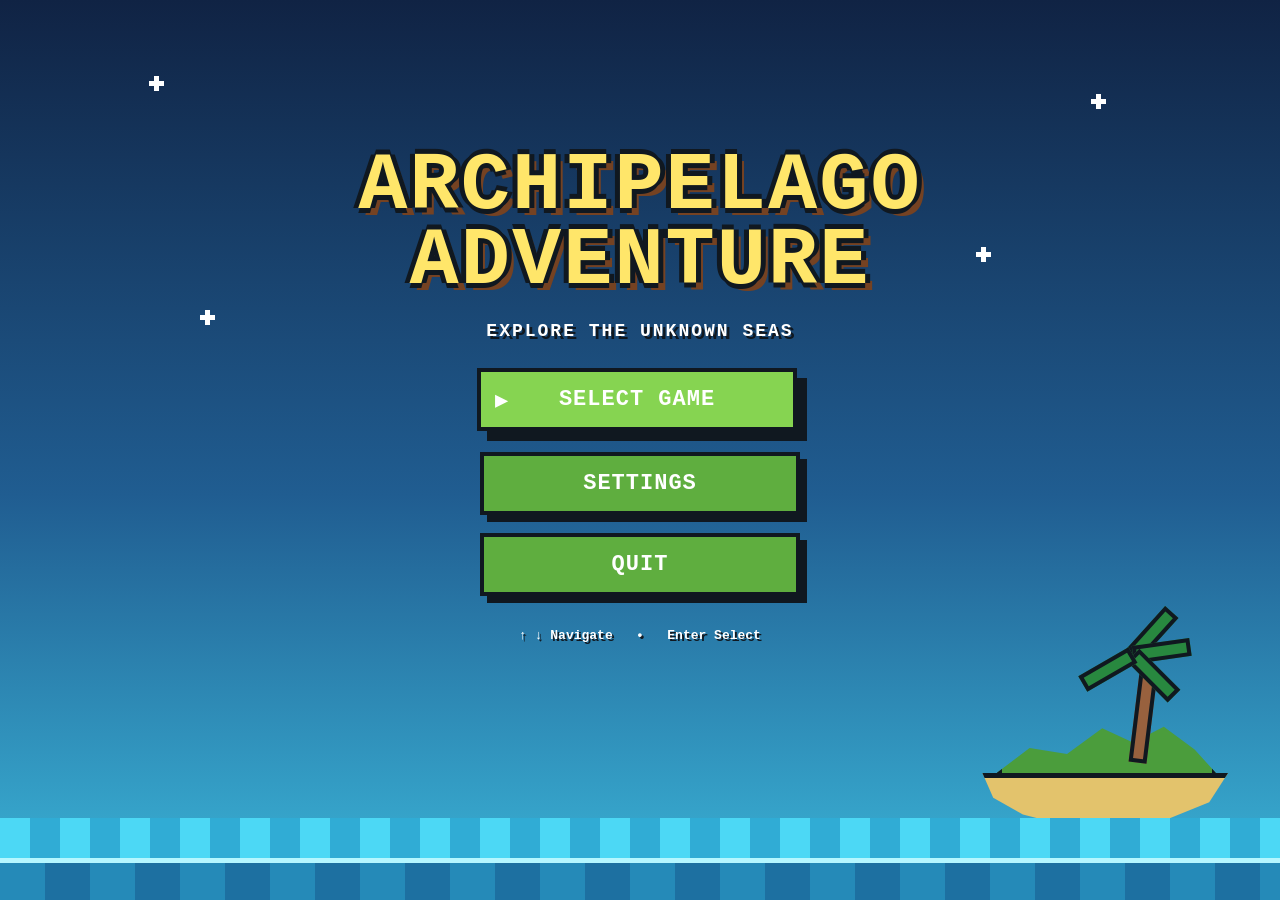
<file: index.html>
<!DOCTYPE html>
<html lang="en">
<head>
    <meta name="theme-color" content="#102344">

<meta
    name="apple-mobile-web-app-capable"
    content="yes"
>

<meta
    name="apple-mobile-web-app-status-bar-style"
    content="black-translucent"
>

<meta
    name="apple-mobile-web-app-title"
    content="Archipelago Adventure"
>
    <meta charset="UTF-8">

    <meta
        name="viewport"
        content="width=device-width, initial-scale=1.0,
        maximum-scale=1.0, user-scalable=no"
    >

    <title>Archipelago Adventure</title>

<link rel="stylesheet" href="css/menu.css">
</head>

<body>
    <main class="game-menu">

        <!-- Decorative stars -->
        <div class="star star-1"></div>
        <div class="star star-2"></div>
        <div class="star star-3"></div>
        <div class="star star-4"></div>
        <div class="star star-5"></div>

        <!-- Clouds -->
        <div class="cloud cloud-1">
            <span></span>
            <span></span>
            <span></span>
        </div>

        <div class="cloud cloud-2">
            <span></span>
            <span></span>
            <span></span>
        </div>

        <!-- Island decoration -->
        <div class="island-decoration">
            <div class="palm-tree">
                <div class="palm-trunk"></div>
                <div class="palm-leaf leaf-1"></div>
                <div class="palm-leaf leaf-2"></div>
                <div class="palm-leaf leaf-3"></div>
                <div class="palm-leaf leaf-4"></div>
            </div>

            <div class="island-grass"></div>
            <div class="island-sand"></div>
        </div>

        <!-- Main menu -->
        <section class="menu-content">
            <header class="title-area">
                <h1 class="game-title">
                    <span>Archipelago</span>
                    <span>Adventure</span>
                </h1>

                <p class="subtitle">
                    Explore the unknown seas
                </p>
            </header>

            <nav class="menu-buttons" aria-label="Main menu">
                <button
                    type="button"
                    class="menu-button selected"
                    data-action="select-game"
                >
                    <span class="selector">▶</span>
                    Select Game
                </button>

                <button
                    type="button"
                    class="menu-button"
                    data-action="settings"
                >
                    <span class="selector">▶</span>
                    Settings
                </button>

                <button
                    type="button"
                    class="menu-button"
                    data-action="quit"
                >
                    <span class="selector">▶</span>
                    Quit
                </button>
            </nav>

            <p class="controls">
                ↑ ↓ Navigate &nbsp; • &nbsp; Enter Select
            </p>

            <p
                id="status-message"
                class="status-message"
                aria-live="polite"
            ></p>
        </section>

        <!-- Moving ocean -->
        <div class="ocean ocean-back"></div>
        <div class="ocean ocean-front"></div>

        <!-- Select game window -->
        <section
            id="game-panel"
            class="popup hidden"
            aria-hidden="true"
        >
            <div class="popup-window">
                <h2>Select Game</h2>

                <button
                    type="button"
                    class="save-slot"
                    data-slot="1"
                >
                    <strong>Save Slot 1</strong>
                    <span>New Adventure</span>
                </button>

                <button
                    type="button"
                    class="save-slot locked"
                    disabled
                >
                    <strong>Save Slot 2</strong>
                    <span>Locked</span>
                </button>

                <button
                    type="button"
                    class="save-slot locked"
                    disabled
                >
                    <strong>Save Slot 3</strong>
                    <span>Locked</span>
                </button>

                <button
                    id="close-game-panel"
                    type="button"
                    class="back-button"
                >
                    Back
                </button>
            </div>
        </section>

        <!-- Settings window -->
        <section
            id="settings-panel"
            class="popup hidden"
            aria-hidden="true"
        >
            <div class="popup-window">
                <h2>Settings</h2>

                <label class="setting-row">
                    <span>Music</span>
                    <input
                        id="music-setting"
                        type="checkbox"
                        checked
                    >
                </label>

                <label class="setting-row">
                    <span>Sound Effects</span>
                    <input
                        id="sound-setting"
                        type="checkbox"
                        checked
                    >
                </label>

                <label class="setting-row volume-setting">
                    <span>Volume</span>
                    <input
                        id="volume-setting"
                        type="range"
                        min="0"
                        max="100"
                        value="70"
                    >
                </label>

                <button
                    id="close-settings-panel"
                    type="button"
                    class="back-button"
                >
                    Back
                </button>
            </div>
        </section>

    </main>

<script src="js/menu.js"></script>
</body>
</html>
</file>
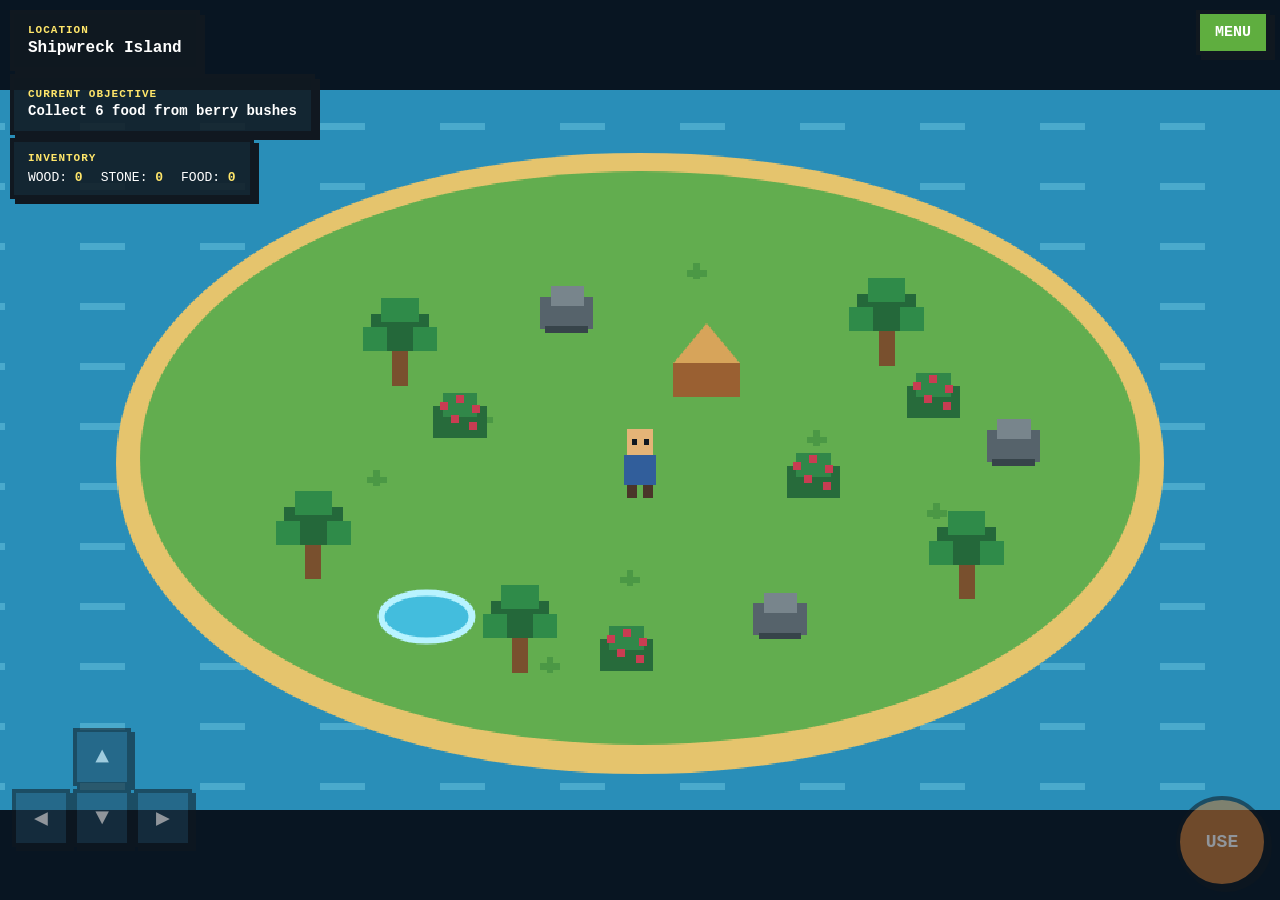
<file: game.html>
<!DOCTYPE html>
<html lang="en">
<head>
    <meta name="theme-color" content="#102344">

<meta
    name="apple-mobile-web-app-capable"
    content="yes"
>

<meta
    name="apple-mobile-web-app-status-bar-style"
    content="black-translucent"
>

<meta
    name="apple-mobile-web-app-title"
    content="Archipelago Adventure"
>
    <meta charset="UTF-8">

<meta
    name="viewport"
    content="width=device-width, initial-scale=1.0,
    maximum-scale=1.0, user-scalable=no,
    viewport-fit=cover"
>

    <title>Archipelago Adventure</title>

<link rel="stylesheet" href="css/game.css">
</head>

<body>
    <main class="game-screen">
        <canvas
            id="game-canvas"
            width="960"
            height="540"
            aria-label="Archipelago Adventure game"
        ></canvas>

        <section class="game-interface">
            <div class="top-bar">
                <div class="location-panel">
                    <span class="small-label">LOCATION</span>
                    <strong>Shipwreck Island</strong>
                </div>

                <button
                    id="return-menu"
                    type="button"
                    class="pixel-button"
                >
                    Menu
                </button>
            </div>

          <div class="objective-panel">
    <span class="small-label">CURRENT OBJECTIVE</span>

    <strong id="objective-text">
        Collect 6 food from berry bushes
    </strong>
</div>

<div class="inventory-panel">
    <span class="small-label">INVENTORY</span>

    <div class="inventory-items">
        <span>WOOD: <strong id="wood-count">0</strong></span>
        <span>STONE: <strong id="stone-count">0</strong></span>
        <span>FOOD: <strong id="food-count">0</strong></span>
    </div>
</div>

            <div
                class="touch-controls"
                aria-label="Touch movement controls"
            >
                <div class="direction-controls">
                    <button
                        type="button"
                        class="control-button up-button"
                        data-direction="up"
                        aria-label="Move up"
                    >
                        ▲
                    </button>

                    <button
                        type="button"
                        class="control-button left-button"
                        data-direction="left"
                        aria-label="Move left"
                    >
                        ◀
                    </button>

                    <button
                        type="button"
                        class="control-button down-button"
                        data-direction="down"
                        aria-label="Move down"
                    >
                        ▼
                    </button>

                    <button
                        type="button"
                        class="control-button right-button"
                        data-direction="right"
                        aria-label="Move right"
                    >
                        ▶
                    </button>
                </div>

                <button
                    id="interact-button"
                    type="button"
                    class="interact-button"
                >
                    Use
                </button>
            </div>
        </section>

        <section
            id="message-box"
            class="message-box hidden"
            aria-live="polite"
        >
            <p id="message-text"></p>
        </section>
    </main>

<script src="js/game.js"></script>
</body>
</html>
</file>
<file: css/menu.css>
:root {
    --sky-dark: #102344;
    --sky-middle: #205d91;
    --sky-light: #3bb5d8;

    --yellow: #ffe66a;
    --green: #5fae3f;
    --light-green: #86d451;
    --dark: #101820;

    --sand: #e3c36c;
    --panel: #e1c98f;
    --panel-light: #f8eac1;
}

* {
    box-sizing: border-box;
}

html,
body {
    width: 100%;
    min-height: 100%;
    margin: 0;
}

body {
    overflow: hidden;
    background: var(--sky-dark);

    font-family:
        "Courier New",
        Courier,
        monospace;

    touch-action: manipulation;
}

button,
input {
    font: inherit;
}

.game-menu {
    position: relative;

    width: 100vw;
    min-height: 100vh;

    overflow: hidden;

    background:
        linear-gradient(
            to bottom,
            var(--sky-dark) 0%,
            var(--sky-middle) 55%,
            var(--sky-light) 100%
        );

    image-rendering: pixelated;
}

/* Main content */

.menu-content {
    position: relative;
    z-index: 20;

    display: flex;

    min-height: 100vh;
    padding: 40px 20px 110px;

    flex-direction: column;
    align-items: center;
    justify-content: center;

    text-align: center;
}

.title-area {
    animation: title-float 3s ease-in-out infinite;
}

.game-title {
    margin: 0;

    color: var(--yellow);

    font-size: clamp(42px, 8vw, 82px);
    font-weight: 900;
    line-height: 0.92;

    letter-spacing: 2px;
    text-transform: uppercase;

    text-shadow:
        5px 0 var(--dark),
        -5px 0 var(--dark),
        0 5px var(--dark),
        0 -5px var(--dark),
        7px 7px #754222;
}

.game-title span {
    display: block;
}

.subtitle {
    margin: 22px 0 30px;

    color: white;

    font-size: clamp(13px, 2vw, 18px);
    font-weight: bold;

    letter-spacing: 2px;
    text-transform: uppercase;

    text-shadow: 3px 3px var(--dark);
}

/* Menu buttons */

.menu-buttons {
    display: flex;

    width: min(320px, 88vw);

    flex-direction: column;
    gap: 18px;
}

.menu-button {
    position: relative;

    width: 100%;
    padding: 15px 18px;

    border: 4px solid var(--dark);

    background: var(--green);
    color: white;

    cursor: pointer;

    font-size: clamp(17px, 3vw, 22px);
    font-weight: bold;

    letter-spacing: 1px;
    text-transform: uppercase;

    box-shadow: 7px 7px 0 var(--dark);

    transition:
        transform 100ms ease,
        background-color 100ms ease,
        box-shadow 100ms ease;
}

.menu-button:hover,
.menu-button:focus-visible,
.menu-button.selected {
    background: var(--light-green);

    transform: translate(-3px, -3px);

    box-shadow: 10px 10px 0 var(--dark);

    outline: none;
}

.menu-button:active {
    transform: translate(4px, 4px);

    box-shadow: 3px 3px 0 var(--dark);
}

.selector {
    position: absolute;
    left: 14px;

    opacity: 0;
}

.menu-button.selected .selector,
.menu-button:hover .selector,
.menu-button:focus-visible .selector {
    opacity: 1;

    animation: selector-move 600ms steps(2) infinite;
}

.controls {
    margin: 32px 0 0;

    color: white;

    font-size: 13px;
    font-weight: bold;

    text-shadow: 2px 2px var(--dark);
}

.status-message {
    min-height: 24px;
    margin: 14px 0 0;

    color: var(--yellow);

    font-size: 15px;
    font-weight: bold;

    text-shadow: 2px 2px var(--dark);
}

/* Stars */

.star {
    position: absolute;
    z-index: 2;

    width: 5px;
    height: 5px;

    background: white;

    box-shadow:
        5px 0 white,
        -5px 0 white,
        0 5px white,
        0 -5px white;

    animation: twinkle 2s steps(2) infinite;
}

.star-1 {
    top: 9%;
    left: 12%;
}

.star-2 {
    top: 20%;
    left: 30%;

    animation-delay: 400ms;
}

.star-3 {
    top: 11%;
    right: 14%;

    animation-delay: 800ms;
}

.star-4 {
    top: 28%;
    right: 23%;

    animation-delay: 1.2s;
}

.star-5 {
    top: 35%;
    left: 16%;

    animation-delay: 1.6s;
}

/* Clouds */

.cloud {
    position: absolute;
    z-index: 3;

    width: 135px;
    height: 58px;

    animation: cloud-move 18s linear infinite;
}

.cloud span {
    position: absolute;

    border: 4px solid var(--dark);
    background: #f4f3e8;
}

.cloud span:nth-child(1) {
    bottom: 0;
    left: 0;

    width: 60px;
    height: 32px;
}

.cloud span:nth-child(2) {
    bottom: 0;
    left: 38px;

    width: 64px;
    height: 54px;
}

.cloud span:nth-child(3) {
    right: 0;
    bottom: 0;

    width: 56px;
    height: 35px;
}

.cloud-1 {
    top: 15%;
    left: -180px;
}

.cloud-2 {
    top: 31%;
    left: -250px;

    transform: scale(0.75);

    animation-delay: 7s;
    animation-duration: 23s;
}

/* Decorative island */

.island-decoration {
    position: absolute;
    z-index: 5;

    right: 3%;
    bottom: 62px;

    width: 270px;
    height: 150px;
}

.island-grass {
    position: absolute;
    top: 28px;
    left: 25px;

    width: 220px;
    height: 76px;

    border: 5px solid var(--dark);
    background: #4b9d3c;

    clip-path:
        polygon(
            0 75%,
            15% 42%,
            32% 50%,
            48% 16%,
            62% 35%,
            76% 14%,
            90% 44%,
            100% 76%,
            90% 100%,
            10% 100%
        );
}

.island-sand {
    position: absolute;
    bottom: 0;
    left: 0;

    width: 270px;
    height: 65px;

    border: 5px solid var(--dark);
    background: var(--sand);

    clip-path:
        polygon(
            4% 0,
            95% 0,
            88% 45%,
            72% 72%,
            56% 84%,
            36% 82%,
            19% 64%,
            8% 38%
        );
}

.palm-tree {
    position: absolute;
    z-index: 2;

    top: -50px;
    left: 120px;

    width: 100px;
    height: 125px;

    transform-origin: bottom center;

    animation: palm-sway 3s ease-in-out infinite;
}

.palm-trunk {
    position: absolute;

    right: 40px;
    bottom: 0;

    width: 18px;
    height: 90px;

    border: 4px solid var(--dark);
    background: #98613e;

    transform: rotate(7deg);
}

.palm-leaf {
    position: absolute;

    top: 8px;
    left: 41px;

    width: 58px;
    height: 18px;

    border: 4px solid var(--dark);
    background: #28883f;

    transform-origin: left center;
}

.leaf-1 {
    transform: rotate(-48deg);
}

.leaf-2 {
    transform: rotate(-8deg);
}

.leaf-3 {
    transform: rotate(45deg);
}

.leaf-4 {
    transform: rotate(150deg);
}

/* Ocean */

.ocean {
    position: absolute;

    right: 0;
    bottom: 0;
    left: 0;

    background-repeat: repeat-x;
}

.ocean-back {
    z-index: 9;

    height: 82px;

    background:
        repeating-linear-gradient(
            90deg,
            #4cd8f5 0 30px,
            #30acd5 30px 60px
        );

    animation: water-move 4s linear infinite;
}

.ocean-front {
    z-index: 10;

    bottom: -26px;

    height: 68px;

    border-top: 5px solid #b5f7ff;

    background:
        repeating-linear-gradient(
            90deg,
            #258ab8 0 45px,
            #1d70a1 45px 90px
        );

    animation: water-move-reverse 3s linear infinite;
}

/* Popup windows */

.popup {
    position: fixed;
    z-index: 100;

    inset: 0;

    display: flex;

    padding: 20px;

    align-items: center;
    justify-content: center;

    background: rgb(0 0 0 / 72%);
}

.popup.hidden {
    display: none;
}

.popup-window {
    width: min(430px, 94vw);

    padding: 25px;

    border: 6px solid var(--dark);

    background: var(--panel);

    box-shadow: 9px 9px 0 var(--dark);

    text-align: center;
}

.popup-window h2 {
    margin: 0 0 24px;

    color: #54331f;

    font-size: 30px;
    text-transform: uppercase;
}

.save-slot {
    display: flex;

    width: 100%;

    margin-bottom: 15px;
    padding: 14px;

    flex-direction: column;
    gap: 6px;

    border: 4px solid var(--dark);

    background: var(--green);
    color: white;

    cursor: pointer;

    box-shadow: 4px 4px 0 var(--dark);
}

.save-slot:hover:not(:disabled),
.save-slot:focus-visible:not(:disabled) {
    background: var(--light-green);
}

.save-slot strong {
    font-size: 18px;
    text-transform: uppercase;
}

.save-slot.locked {
    cursor: not-allowed;

    background: #7c877c;

    opacity: 0.7;
}

.setting-row {
    display: flex;

    margin-bottom: 18px;
    padding: 13px;

    align-items: center;
    justify-content: space-between;

    border: 4px solid var(--dark);

    background: var(--panel-light);
    color: var(--dark);

    font-weight: bold;
}

.volume-setting {
    flex-direction: column;
    gap: 12px;

    align-items: stretch;
}

.volume-setting input {
    width: 100%;
}

.back-button {
    margin-top: 12px;
    padding: 12px 24px;

    border: 4px solid var(--dark);

    background: #dc8738;
    color: white;

    cursor: pointer;

    font-weight: bold;
    text-transform: uppercase;

    box-shadow: 4px 4px 0 var(--dark);
}

.back-button:hover,
.back-button:focus-visible {
    background: #f3a24b;
}

/* Animations */

@keyframes title-float {
    0%,
    100% {
        transform: translateY(0);
    }

    50% {
        transform: translateY(-7px);
    }
}

@keyframes selector-move {
    0%,
    100% {
        transform: translateX(0);
    }

    50% {
        transform: translateX(5px);
    }
}

@keyframes twinkle {
    0%,
    100% {
        opacity: 0.25;
    }

    50% {
        opacity: 1;
    }
}

@keyframes cloud-move {
    from {
        transform: translateX(0);
    }

    to {
        transform: translateX(calc(100vw + 400px));
    }
}

@keyframes palm-sway {
    0%,
    100% {
        transform: rotate(-2deg);
    }

    50% {
        transform: rotate(3deg);
    }
}

@keyframes water-move {
    from {
        background-position-x: 0;
    }

    to {
        background-position-x: 120px;
    }
}

@keyframes water-move-reverse {
    from {
        background-position-x: 100px;
    }

    to {
        background-position-x: 0;
    }
}

/* Phone-sized screens */

@media (max-width: 700px) {
    .menu-content {
        justify-content: flex-start;

        padding-top: 75px;
    }

    .island-decoration {
        right: -75px;

        transform: scale(0.7);
        transform-origin: bottom right;
    }

    .controls {
        display: none;
    }

    .cloud-2 {
        display: none;
    }
}

@media (max-height: 690px) {
    .menu-content {
        padding-top: 25px;
        padding-bottom: 90px;
    }

    .subtitle {
        margin: 14px 0 18px;
    }

    .menu-buttons {
        gap: 12px;
    }

    .menu-button {
        padding: 11px 15px;
    }

    .controls {
        margin-top: 20px;
    }
}
</file>
<file: css/game.css>
:root {
    --dark: #101820;
    --cream: #f7edc8;
    --yellow: #ffe66a;
    --green: #5fae3f;
    --green-light: #86d451;

    --safe-top: env(safe-area-inset-top, 0px);
    --safe-right: env(safe-area-inset-right, 0px);
    --safe-bottom: env(safe-area-inset-bottom, 0px);
    --safe-left: env(safe-area-inset-left, 0px);
}

* {
    box-sizing: border-box;
}

html,
body {
    width: 100%;
    height: 100%;
    margin: 0;
}

html {
    background: #081522;
}

body {
    position: fixed;
    inset: 0;

    overflow: hidden;
    overscroll-behavior: none;

    background: #081522;

    font-family:
        "Courier New",
        Courier,
        monospace;

    touch-action: none;
    -webkit-touch-callout: none;
    -webkit-user-select: none;
    user-select: none;
}

button {
    font: inherit;
    -webkit-tap-highlight-color: transparent;
}

/* Main game container */

.game-screen {
    position: relative;

    width: 100%;
    height: 100%;

    overflow: hidden;

    background: #081522;
}

/*
    The game always keeps its original 16:9 shape.
    It scales down or up to fit every phone screen.
*/

#game-canvas {
    position: absolute;

    top: 50%;
    left: 50%;

    display: block;

    width: min(100vw, calc(100vh * 16 / 9));
    height: min(100vh, calc(100vw * 9 / 16));

    transform: translate(-50%, -50%);

    background: #298eb8;

    image-rendering: pixelated;
    image-rendering: crisp-edges;
}

/* Interface overlay */

.game-interface {
    position: absolute;
    z-index: 10;

    inset: 0;

    pointer-events: none;
}

.top-bar {
    display: flex;

    padding:
        calc(10px + var(--safe-top))
        calc(10px + var(--safe-right))
        10px
        calc(10px + var(--safe-left));

    align-items: flex-start;
    justify-content: space-between;

    gap: 10px;
}

.location-panel,
.objective-panel,
.inventory-panel {
    border: clamp(2px, 0.7vw, 4px) solid var(--dark);

    background: rgb(16 24 32 / 88%);
    color: white;

    box-shadow:
        clamp(2px, 0.7vw, 5px)
        clamp(2px, 0.7vw, 5px)
        0
        var(--dark);
}

.location-panel {
    display: flex;

    max-width: 62vw;

    padding:
        clamp(6px, 1.5vw, 10px)
        clamp(8px, 2vw, 14px);

    flex-direction: column;
    gap: 3px;
}

.location-panel strong {
    overflow: hidden;

    font-size: clamp(11px, 2.8vw, 16px);

    text-overflow: ellipsis;
    white-space: nowrap;
}

.small-label {
    color: var(--yellow);

    font-size: clamp(8px, 2vw, 11px);
    font-weight: bold;

    letter-spacing: 1px;
}

.pixel-button {
    min-width: 64px;

    padding:
        clamp(7px, 1.8vw, 10px)
        clamp(9px, 2.2vw, 15px);

    border: clamp(2px, 0.7vw, 4px) solid var(--dark);

    background: var(--green);
    color: white;

    pointer-events: auto;
    cursor: pointer;

    font-size: clamp(11px, 2.7vw, 15px);
    font-weight: bold;

    text-transform: uppercase;

    box-shadow:
        clamp(2px, 0.7vw, 5px)
        clamp(2px, 0.7vw, 5px)
        0
        var(--dark);
}

.pixel-button:hover,
.pixel-button:focus-visible {
    background: var(--green-light);
}

.pixel-button:active {
    transform: translate(2px, 2px);

    box-shadow: 1px 1px 0 var(--dark);
}

/* Objective */

.objective-panel {
    position: absolute;

    top: calc(74px + var(--safe-top));
    left: calc(10px + var(--safe-left));

    display: flex;

    max-width: min(62vw, 330px);

    padding:
        clamp(6px, 1.5vw, 10px)
        clamp(8px, 2vw, 14px);

    flex-direction: column;
    gap: 3px;
}

.objective-panel strong {
    font-size: clamp(10px, 2.5vw, 14px);
    line-height: 1.25;
}

/* Inventory */

.inventory-panel {
    position: absolute;

    top: calc(138px + var(--safe-top));
    left: calc(10px + var(--safe-left));

    display: flex;

    max-width: min(70vw, 380px);

    padding:
        clamp(6px, 1.5vw, 10px)
        clamp(8px, 2vw, 14px);

    flex-direction: column;
    gap: 6px;
}

.inventory-items {
    display: flex;
    flex-wrap: wrap;

    gap:
        clamp(5px, 1.3vw, 9px)
        clamp(9px, 2.5vw, 18px);

    font-size: clamp(9px, 2.3vw, 13px);
}

.inventory-items strong {
    color: var(--yellow);
}

/* Touch controls */

.touch-controls {
    position: absolute;

    right: 0;
    bottom: 0;
    left: 0;

    display: flex;

    padding:
        12px
        calc(12px + var(--safe-right))
        calc(12px + var(--safe-bottom))
        calc(12px + var(--safe-left));

    align-items: flex-end;
    justify-content: space-between;

    pointer-events: none;
}

.direction-controls {
    position: relative;

    width: clamp(126px, 30vw, 180px);
    height: clamp(112px, 27vw, 160px);

    pointer-events: auto;
}

.control-button,
.interact-button {
    border: clamp(2px, 0.8vw, 4px) solid var(--dark);

    background: rgb(33 68 90 / 88%);
    color: white;

    cursor: pointer;

    font-weight: bold;

    box-shadow:
        clamp(2px, 0.7vw, 4px)
        clamp(2px, 0.7vw, 4px)
        0
        var(--dark);

    user-select: none;
    -webkit-user-select: none;
}

.control-button {
    position: absolute;

    width: clamp(42px, 10vw, 58px);
    height: clamp(42px, 10vw, 58px);

    padding: 0;

    font-size: clamp(16px, 4vw, 23px);
}

.control-button:active,
.control-button.pressed,
.interact-button:active {
    background: #3a98b9;

    transform: translate(2px, 2px);

    box-shadow: 1px 1px 0 var(--dark);
}

/*
    Button positions use percentages so the pad remains
    correctly shaped at different phone sizes.
*/

.up-button {
    top: 0;
    left: 34%;
}

.left-button {
    top: 38%;
    left: 0;
}

.down-button {
    top: 38%;
    left: 34%;
}

.right-button {
    top: 38%;
    right: 0;
}

.interact-button {
    width: clamp(66px, 17vw, 92px);
    height: clamp(66px, 17vw, 92px);

    padding: 0;

    border-radius: 50%;

    background: #c47734;

    pointer-events: auto;

    font-size: clamp(13px, 3.2vw, 18px);

    text-transform: uppercase;
}

/* Message window */

.message-box {
    position: absolute;
    z-index: 30;

    top: 50%;
    left: 50%;

    width: min(420px, calc(100vw - 32px));

    padding: clamp(12px, 3vw, 17px);

    border: clamp(3px, 1vw, 5px) solid var(--dark);

    background: var(--cream);
    color: var(--dark);

    transform: translate(-50%, -50%);

    box-shadow:
        clamp(4px, 1.2vw, 7px)
        clamp(4px, 1.2vw, 7px)
        0
        var(--dark);

    text-align: center;
}

.message-box.hidden {
    display: none;
}

.message-box p {
    margin: 0;

    font-size: clamp(12px, 3vw, 16px);
    font-weight: bold;
    line-height: 1.4;
}

/* Very small phones */

@media (max-width: 380px) {
    .objective-panel {
        top: calc(66px + var(--safe-top));

        max-width: 58vw;
    }

    .inventory-panel {
        top: calc(125px + var(--safe-top));

        max-width: 65vw;
    }

    .touch-controls {
        padding-bottom:
            calc(7px + var(--safe-bottom));
    }

    .direction-controls {
        width: 122px;
        height: 108px;
    }

    .control-button {
        width: 40px;
        height: 40px;
    }

    .interact-button {
        width: 62px;
        height: 62px;
    }
}

/* Short landscape phones */

@media (orientation: landscape) and (max-height: 430px) {
    .top-bar {
        padding-top:
            calc(6px + var(--safe-top));
    }

    .location-panel {
        padding: 5px 8px;
    }

    .objective-panel {
        top: calc(55px + var(--safe-top));

        max-width: 40vw;

        padding: 5px 8px;
    }

    .inventory-panel {
        top: calc(103px + var(--safe-top));

        max-width: 45vw;

        padding: 5px 8px;
    }

    .touch-controls {
        padding-top: 5px;
        padding-bottom:
            calc(7px + var(--safe-bottom));
    }

    .direction-controls {
        width: 130px;
        height: 112px;
    }

    .control-button {
        width: 42px;
        height: 42px;
    }

    .interact-button {
        width: 64px;
        height: 64px;
    }
}

/* Portrait phones */

@media (orientation: portrait) {
    #game-canvas {
        width: 100vw;
        height: calc(100vw * 9 / 16);

        top: 50%;
    }

    .objective-panel {
        max-width: 72vw;
    }

    .inventory-panel {
        max-width: 78vw;
    }

    .touch-controls {
        bottom: max(
            8px,
            calc((100vh - (100vw * 9 / 16)) / 2)
        );
    }
}

/* Hide touch controls for mouse-only desktop devices */

@media (hover: hover) and (pointer: fine) and (min-width: 1000px) {
    .touch-controls {
        opacity: 0.55;
    }
}
</file>
